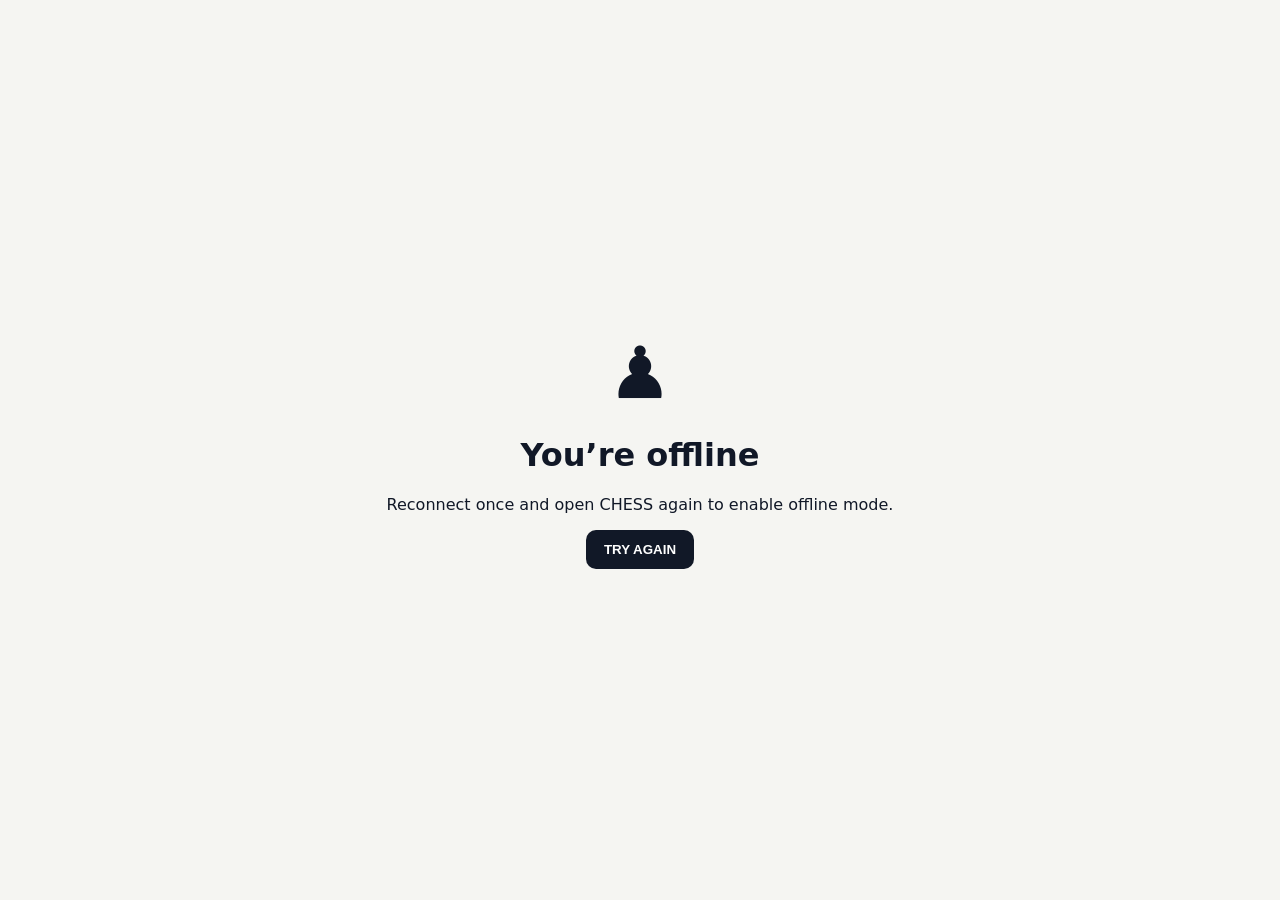
<file: static/offline.html>
<!doctype html><html lang="en"><head><meta charset="utf-8"><meta name="viewport" content="width=device-width,initial-scale=1"><meta name="theme-color" content="#111827"><title>CHESS — Offline</title><style>body{margin:0;min-height:100vh;display:grid;place-items:center;background:#f5f5f2;color:#111827;font:16px system-ui,sans-serif;text-align:center}main{max-width:520px;padding:32px}.icon{font-size:72px;margin-bottom:16px}button{border:0;border-radius:10px;padding:12px 18px;background:#111827;color:#fff;font-weight:700;cursor:pointer}</style></head><body><main><div class="icon">♟</div><h1>You’re offline</h1><p>Reconnect once and open CHESS again to enable offline mode.</p><button onclick="location.reload()">TRY AGAIN</button></main></body></html>
</file>
